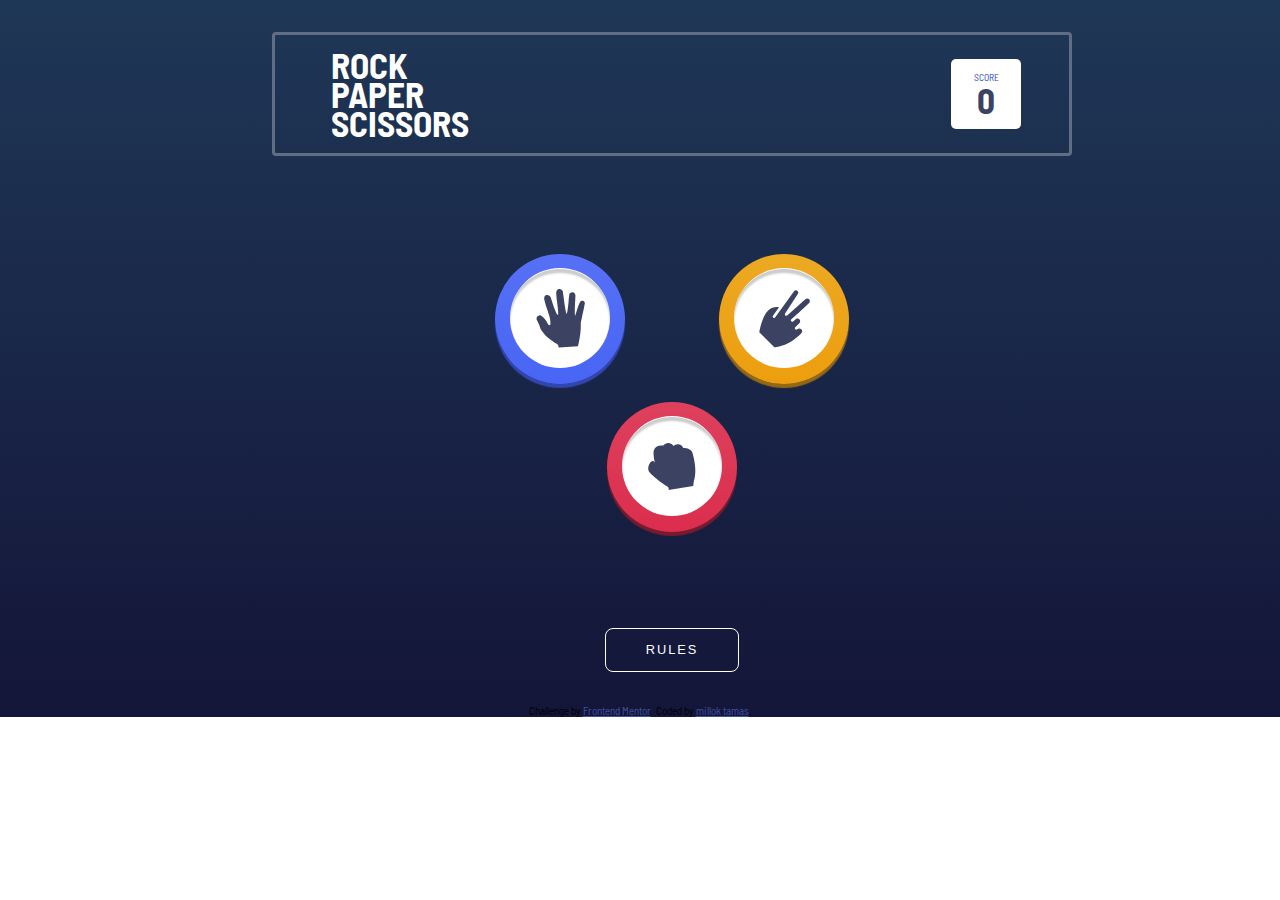
<file: index.html>
<!DOCTYPE html>
<html lang="en">

<head>
  <meta charset="UTF-8">
  <meta name="viewport" content="width=device-width, initial-scale=1.0">
  <!-- displays site properly based on user's device -->

  <link rel="icon" type="image/png" sizes="32x32" href="./images/favicon-32x32.png">

  <title>Frontend Mentor | Rock, Paper, Scissors</title>

  <style>
    .attribution {
      font-size: 11px;
      text-align: center;
    }

    .attribution a {
      color: hsl(228, 45%, 44%);
    }
  </style>
  <link rel="stylesheet" href="style.css">
</head>

<body>
  <main>
    <header>
      <div id="title">
        <h2>Rock</h2>
        <h2>Paper</h2>
        <h2>Scissors</h2>
      </div>
      <div id="score">
        <p id="scoreTitle">Score</p>
        <p id="scoreNum">0</p>
      </div>
    </header>

    <!-- bet -->
<div class="gameField">
    <section id="betTab" class="tabContent">
      <div class="betButtons">
        <button class="betBtn paper tablinks" id="paper" value="0" onclick="playBet(event,'paper')"></button>
        <button class="betBtn scissors tablinks" id="scissors" value="2" onclick="playBet(event,'scissors')"></button>
      </div>
      <div class="betButton">
        <button class="betBtn rock tablinks" id="rock" value="1" onclick="playBet(event,'rock')"></button>
      </div>
    </section>

    <!-- compairing bets and result -->
    <section id="resultTab" class="tabContent">
      <div class="betArea" id="betArea">
        <div class="selectedBet">
          <button class="betBtnplace tablinks" id="myBetPlace"></button>
          <p>you picked</p>
        </div>
        <div class="selectedBet">
          <button class="betBtnplace tablinks textTransf" id="houseBetPlace"></button>
        <p>the house picked</p>
        </div>
      </div>
      <div id="replay">
        <div id="result"></div>
        <div id="restartBtn" onclick="replay()">play again</div>
      </div>
    </section>
    <!-- rules -->
  </div>
  <section id="rules">
    <button id="rulesBtn">Rules</button>
  </section>
  </main>

  <footer class="attribution">
    Challenge by <a href="https://www.frontendmentor.io?ref=challenge" target="_blank">Frontend Mentor</a>.
    Coded by <a href="https://www.weddingrafix.com">millok tamas</a>.
  </footer>

  <script src="play.js"></script>

</body>
</html>
</file>
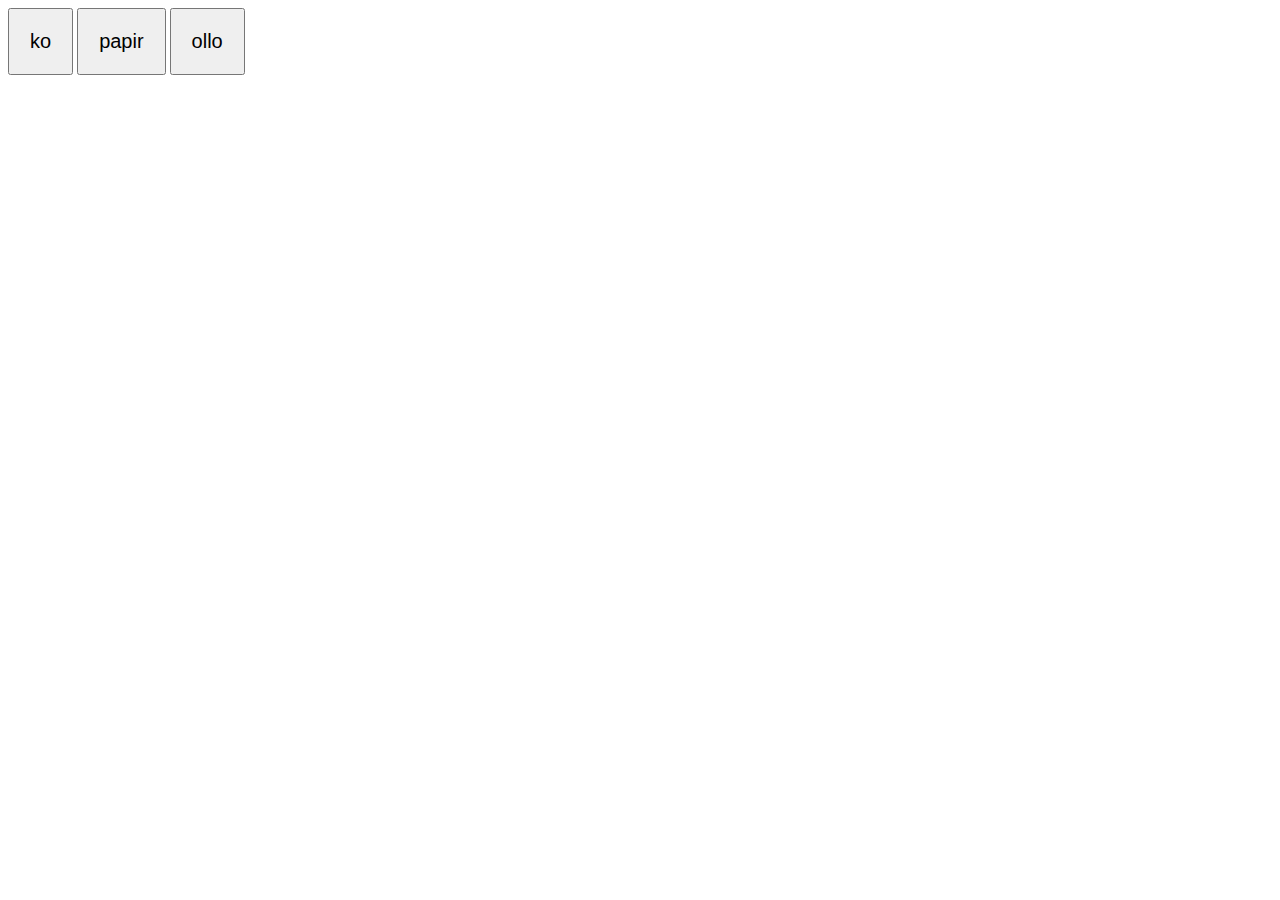
<file: thegame/game.html>
<!DOCTYPE html>
<html lang="en">
<head>
    <meta charset="UTF-8">
    <meta http-equiv="X-UA-Compatible" content="IE=edge">
    <meta name="viewport" content="width=device-width, initial-scale=1.0">
    <title>Document</title>
    <style>
        .gameBtn {
            padding: 20px;
            font-size: 20px;;
        }
    </style>
</head>
<body>
   <button class="gameBtn" id="ko" value="0" onclick="playBet(event, 'ko')">ko</button>
   <button class="gameBtn" id="papir" value="1" onclick="playBet(event, 'papir')">papir</button>
   <button class="gameBtn" id="ollo" value="2" onclick="playBet(event, 'ollo')">ollo</button>
    <script src="game.js"></script>
</body>
</html>
</file>
<file: style.css>
@import url('https://fonts.googleapis.com/css2?family=Barlow+Semi+Condensed:wght@600;700&display=swap');

* {
    margin: 0;
    padding: 0;
    box-sizing: border-box;
}
body {
    background-image: linear-gradient(to bottom,  hsl(214, 47%, 23%), hsl(237, 49%, 15%));
    background-repeat: no-repeat;
    font-family: 'Barlow Semi Condensed', sans-serif;
    font-size: 16px;
    display: grid;
    place-content: center;
}
main {
    width: 375px;
    display: grid;
    align-content: start;
    gap: 7rem;
    padding: 2rem;
}
.gameField{
    /* display: grid; */
    
}
/* header with title and score */
header {
    padding: 0.7rem;
    border: 3px solid hsl(217, 16%, 45%);
    border-radius: 4px;
    display: grid;
    grid-auto-flow: column;
    justify-content: space-between;
    align-items: center;   
}
header h2 {
    color: hsl(0, 0%, 100%);
    text-transform: uppercase;
    font-size: 1.2rem;
    line-height: 1rem;
    padding-left: 0.5rem;
}
#score {
    background-color: hsl(0, 0%, 100%);
    width: 70px;
    aspect-ratio: 1;
    border-radius: 5px;
    display: grid;
    align-items: center;
    justify-items: center;
    align-content: center;
}
#scoreTitle {
    text-transform: uppercase;
    font-size: 0.6rem;
    color: hsl(229, 64%, 46%);
}
#scoreNum {
    font-size: 2.2rem;
    line-height: 1em;
    font-weight: 700;
    color: hsl(229, 25%, 31%)
}
/* gamefield */

.tabContent {
    display: grid;
    row-gap: 3rem;
}
.betArea{
 /* display: grid;    */
}
.selectedBet{
    display: grid;
    justify-items: center;
    gap: 3rem;
}
.selectedBet p{
    color: hsl(0, 0%, 100%);
    text-transform: uppercase;
    font-size: 0.8rem;
    line-height: 1rem;
}
/* bet button holder 1 */
.betButtons {
    display: grid;
    grid-template-columns: auto auto;
    column-gap: 3rem;
    justify-content: space-around;
}
/* bet button holder 2 */
.betButton {
    display: grid;
    justify-content: center;
}
/* bet buttons!! */
.betBtn {
    width: 100px;
    aspect-ratio: 1;
    background-color: hsl(0, 0%, 100%);
    border-radius: 50%;
    border: none;
    border-top: 1px solid hsla(0, 0%, 100%, 0);
    display: grid;
    place-content: center;
    line-height: 100px;
    box-shadow: inset 0px 4px 2px hsl(0, 0%,0%, 0.2);
}
.paper {
    width: 100px;
    aspect-ratio: 1;
    position: relative;
    background-image: url(images/icon-paper.svg); 
    background-repeat: no-repeat;
    background-position: center center;
}
.paper::before { 
    content: "";
    width:130px;
    aspect-ratio: 1;
    border-radius: 50%;
    background-image: linear-gradient(to top, hsl(230, 89%, 62%), hsl(230, 89%, 65%) );
    box-shadow: 0 4px 1px hsl(230, 56%, 44%);
    position: absolute;
    top: -15px;
    left: -15px;
    z-index: -2;
}
.scissors {
    width: 100px;
    aspect-ratio: 1;
    position: relative;
    background-image: url(images/icon-scissors.svg); 
    background-repeat: no-repeat;
    background-position: center center;
}
.scissors::before { 
    content: ""; 
    width:130px;
    aspect-ratio: 1;
    border-radius: 50%;
    background-image: linear-gradient(to top, hsl(39, 89%, 49%), hsl(40, 84%, 53%) );
    box-shadow: 0 4px 1px hsl(40, 76%, 33%);
    position: absolute;
    top: -15px;
    left: -15px;
    z-index: -1;
}
.rock {
    width: 100px;
    aspect-ratio: 1;
    position: relative;
    background-image: url(images/icon-rock.svg); 
    background-repeat: no-repeat;
    background-position: center center;
}
.rock::before { 
    content: ""; 
    width:130px;
    aspect-ratio: 1;
    border-radius: 50%;
    background-image: linear-gradient(to top, hsl(349, 71%, 52%), hsl(349, 70%, 56%) );
    box-shadow: 0 4px 1px hsl(349, 63%, 29%);
    position: absolute;
    top: -15px;
    left: -15px;
    z-index: -1;
}
.betBtnplace {
    width: 100px;
    aspect-ratio: 1;
    background-color: hsl(237, 49%, 15%, 0.3);
    border-radius: 50%;
    border: none;
    font-size:  2rem;
    color: hsla(0, 0%, 100%, 1);
}

/* message and restart area */
#replay {
    display: grid;
    justify-items: center;
    row-gap: 1rem;
}
/* winner message */
#result {
    font-size: 3rem;
    font-weight: 700;
    color: hsl(0, 0%, 100%);
    text-transform: uppercase;
}
#restartBtn {
    background-color: hsl(0, 0%, 100%);
    text-transform: uppercase;
    font-size: 0.9rem;
    line-height: 1rem;
    letter-spacing: 2px;
    padding: 0.8rem 3.5rem;
    border-radius: 0.5rem;
}
/* rules of the game */
#rules {
    display: grid;
    justify-items: center;
}
#rulesBtn {
    line-height: 1rem;
    text-transform: uppercase;
    color: hsla(0, 0%, 100%, 1);
    background-color: hsla(0, 0%, 100%, 0);
    border: 1px solid hsla(0, 0%, 100%, 1);
    font-size: 0.8rem;
    line-height: 1rem;
    letter-spacing: 2px;
    padding: 0.8rem 2.5rem;
    border-radius: 0.5rem;
}

@media screen  and (min-width:900px) {
    body {
        display: grid;
        place-content: center;
    }
    main {
        width: 800px;
        justify-items: center;
    }
    header {
        width: 800px;
        padding: 1rem 3rem;
    }
    #betTab {
        width: 400px;

    }
    header h2 {
        font-size: 2.2rem;
        line-height: 1.8rem;
    }
}
</file>
